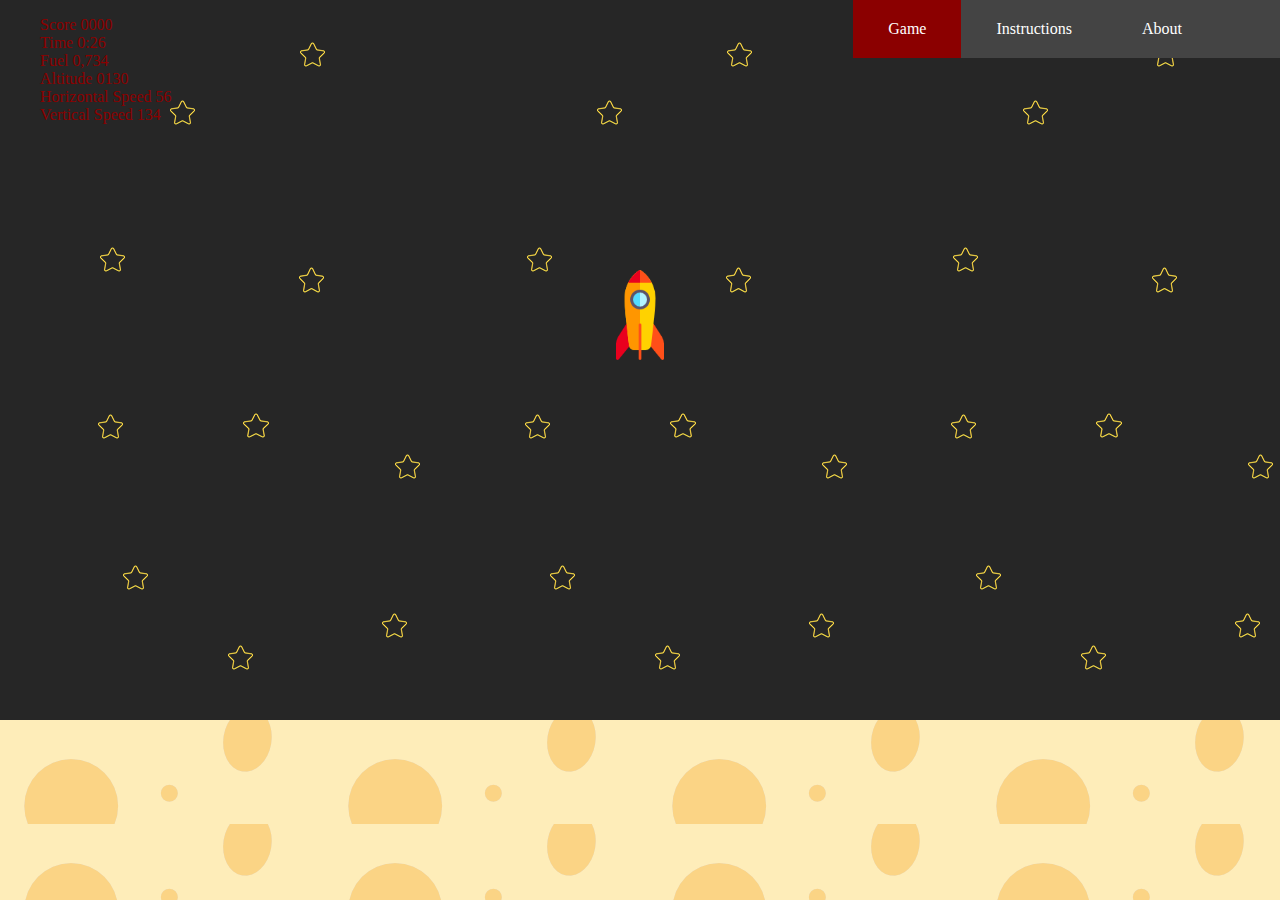
<file: index.html>
<html lang="es">
<head>
<link rel='stylesheet' media='screen and (min-width: 721px)' href='css/css.css'>
<link rel='stylesheet' media='screen and (max-width: 720px)' href='css/cssphone.css'>
<title>Projecte Lunar Landing</title>
<meta charset="utf-8"/>
</head>

<body>

<div id="nave">
<img src="img/rocket.png">
</div>

<div class="a">
<ul>
  <li>Score 0000</li>
  <li>Time 0:26</li>
  <li>Fuel 0,734</li>
  <li>Altitude 0130</li>
  <li>Horizontal Speed 56</li>
  <li>Vertical Speed 134</li>
</ul>
</div>

<div class="b">
</div>

<div class="c">
<ul class="topnav">
    <li><a class="active" href="index.html">Game</a></li>
    <li><a href="instruction.html">Instructions</a></li>
    <li><a href="about.html">About</a></li>
</ul>
</div>
        
<div class="d"></div>
    
</body>
</html>
</file>
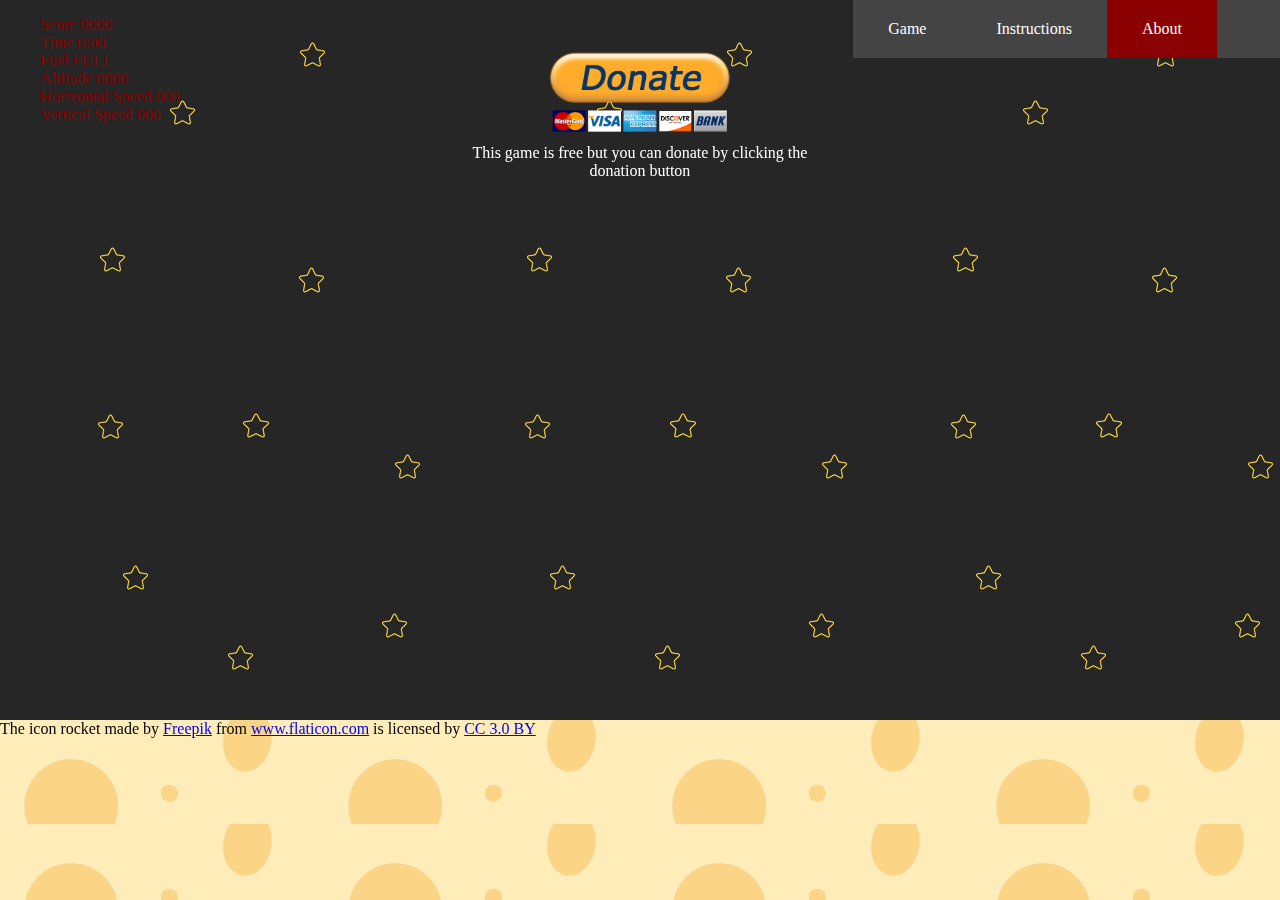
<file: about.html>
<html lang="es">
<head>
<link rel='stylesheet' media='screen and (min-width: 721px)' href='css/css.css'>
<link rel='stylesheet' media='screen and (max-width: 720px)' href='css/cssphone.css'>
<title>Projecte Lunar Landing</title>
<meta charset="utf-8"/>
</head>

<body>

<div id="paypaldonate">
<img src="img/paypaldonate.png">
</div>

<div class="a">
<ul>
  <li>Score 0000</li>
  <li>Time 0:00</li>
  <li>Fuel FULL</li>
  <li>Altitude 0000</li>
  <li>Horizontal Speed 000</li>
  <li>Vertical Speed 000</li>
</ul>
</div>

<div class="b">
<p>This game is free but you can donate by clicking the donation button</p>
</div>

<div class="c">
<ul class="topnav">
    <li><a href="index.html">Game</a></li>
    <li><a href="instruction.html">Instructions</a></li>
    <li><a class="active" href="about.html">About</a></li>
</ul>
</div>
        
<div class="d">The icon rocket made by <a href="http://www.flaticon.com/authors/freepik" title="Freepik">Freepik</a> from <a href="http://www.flaticon.com" title="Flaticon">www.flaticon.com</a> is licensed by <a href="http://creativecommons.org/licenses/by/3.0/" title="Creative Commons BY 3.0" target="_blank">CC 3.0 BY</a></div>
    
</body>
</html>
</file>
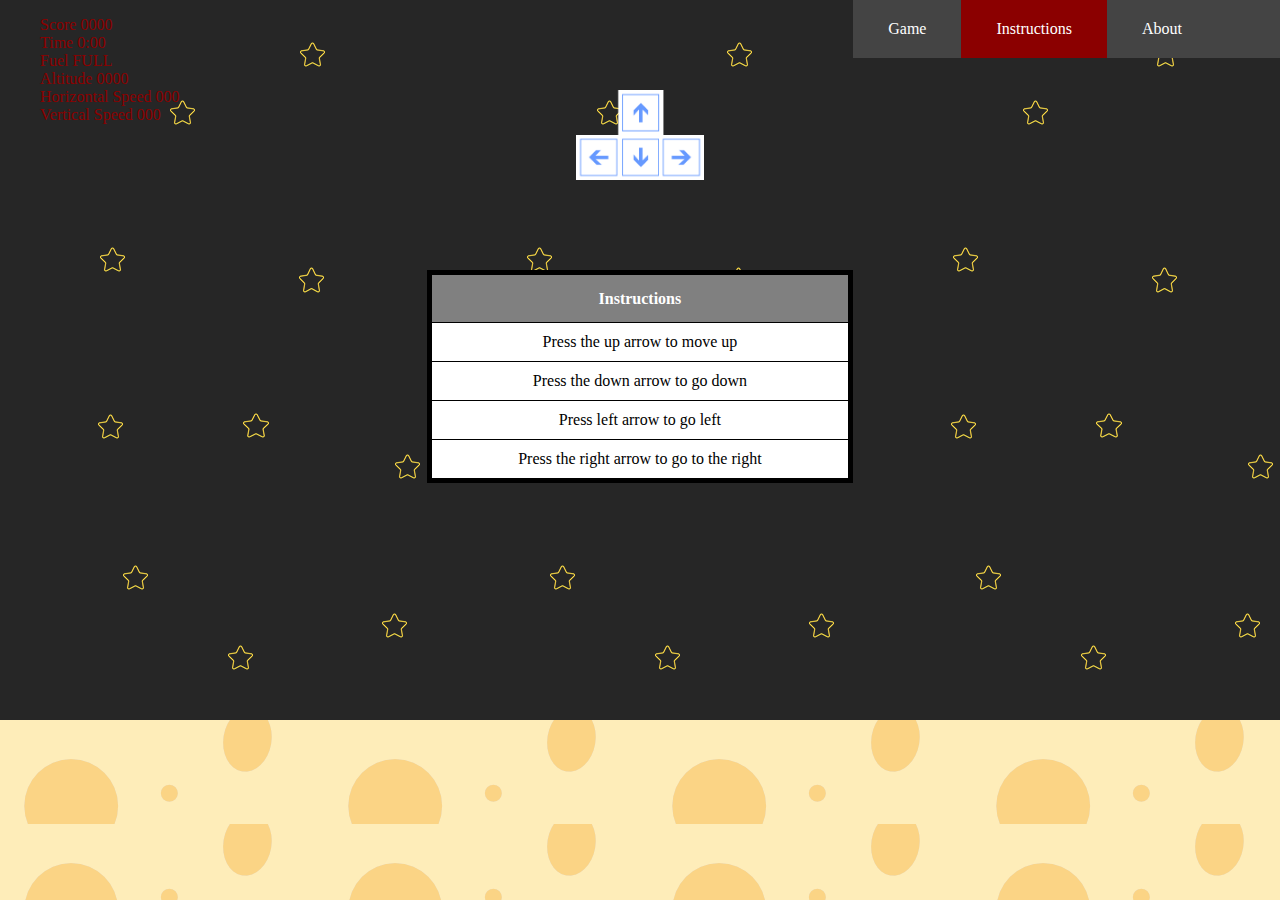
<file: instruction.html>
<html lang="es">
<head>
<link rel='stylesheet' media='screen and (min-width: 721px)' href='css/css.css'>
<link rel='stylesheet' media='screen and (max-width: 720px)' href='css/cssphone.css'>
<title>Projecte Lunar Landing</title>
<meta charset="utf-8"/>
</head>

<body>

<div id="flechas">
<img src="img/flechas.gif">
</div>

<div class="a">
<ul>
  <li>Score 0000</li>
  <li>Time 0:00</li>
  <li>Fuel FULL</li>
  <li>Altitude 0000</li>
  <li>Horizontal Speed 000</li>
  <li>Vertical Speed 000</li>
</ul>
</div>

<div class="b">
<table>
<tr>
<th>Instructions</th>
</tr>
<tr>
<td>Press the up arrow to move up</td>
</tr>
<tr>
<td>Press the down arrow to go down</td>
</tr>
<tr>
<td>Press left arrow to go left</td>
</tr>
<tr>
<td>Press the right arrow to go to the right</td>
</tr>
</table>
</div>


<div class="c">
<ul class="topnav">
    <li><a href="index.html">Game</a></li>
    <li><a class="active" href="instruction.html">Instructions</a></li>
    <li><a href="about.html">About</a></li>
</ul>
</div>
        
<div class="d"></div>
    
</body>
</html>
</file>
<file: css/css.css>
body,html{
    margin:0px
}

.a,.b,.c{
    background-image: url("imgcss/fondo-estrellado.png");
    display:inline-block;
    width:33.33%;
    height:100%;
    float:left;
}

.d{
    background-image: url("imgcss/moon2.png");
    height:20%;
    width:100%;
    position:fixed;
    bottom:0px;
}

#nave{
    text-align:center;
    position:fixed;
    top:30%;
    width:100%;
    height:10%;
}

#nave img{height:100%;
}

.a li{
    list-style-type: none;
    color: #8B0000;
}

ul.topnav {
    list-style-type: none;
    margin: 0;
    padding: 0;
    overflow: hidden;
    background-color: #444;
}

ul.topnav li {
    float: left;
}

ul.topnav li a {
    display: block;
    color: white;
    text-align: center;
    padding: 20px 35px;
    text-decoration: none;
}

ul.topnav li a:hover:not(.active) {
    background-color: #666;
}

ul.topnav li a.active {
    background-color: #8B0000;
}

#flechas{text-align:center;
    position:fixed;top:10%;
    width:100%;height:10%;
}

#flechas img{
    height:100%;
}

#paypaldonate{text-align:center;
    position:fixed;
    top:5%;
    width:100%;
    height:10%;
}

#paypaldonate img{height:100%;
}

th, td {
    border: 1px solid black;
    padding: 10px;
    text-align: center;
}

th {
    height: 50px;
    background-color: #808080;
    color: white;
}

td {
    background-color: #FFFFFF;
}

table {
    border-collapse: collapse;
    width: 100%;
    border: 5px solid black;
    position:relative;
    top: 30%;
    }

p {
    color: white;
    text-align: center;
    padding: 20px 35px;
    position:relative;
    top: 12%;
}
</file>
<file: css/cssphone.css>
body,html{
    margin:0px
}


.a,.b,.c{
    background-image: url("imgcss/fondo-estrellado.png");
    display:inline-block;
    width:33.33%;
    height:100%;
    float:left;
}

.d{background-image: url("imgcss/moon2.png");
height:20%;
width:100%;
position:fixed;
bottom:0px;
}

#nave{
    text-align:center;
    position:fixed;
    top:30%;width:100%;
    height:10%;
}

#nave img{
    height:100%;
}

.a li{
    list-style-type: none;
    color: #8B0000;
}


ul.topnav {
    list-style-type: none;
    margin: 0;
    padding: 0;
    overflow: hidden;
    background-color: #444;
}

ul.topnav li {float: none;}

ul.topnav li a {
    display: block;
    color: white;
    text-align: center;
    padding: 20px 35px;
    text-decoration: none;
}

ul.topnav li a:hover:not(.active) {
    background-color: #666;
}

ul.topnav li a.active {
    background-color: #8B0000;
}

#flechas{
    text-align:center;
    position:fixed;top:10%;
    width:100%;
    height:10%;
}

#flechas img{
    height:100%;
}

#paypaldonate{
    text-align:center;
    position:fixed;
    top:10%;
    width:100%;
    height:10%;
}

#paypaldonate img{
    height:100%;
}

th, td {
    border: 1px solid black;
    padding: 10px;
    text-align: center;
}

th {
    height: 50px;
    background-color: #808080;
    color: white;
}

td {
    background-color: #FFFFFF;
}

table {
    border-collapse: collapse;
    width: 100%;
    border: 5px solid black;
    position:relative;
    top: 30%;
}

p {
    color: white;
    text-align: center;
    padding: 20px 35px;
    position:relative;
    top: 20%;
}
</file>
